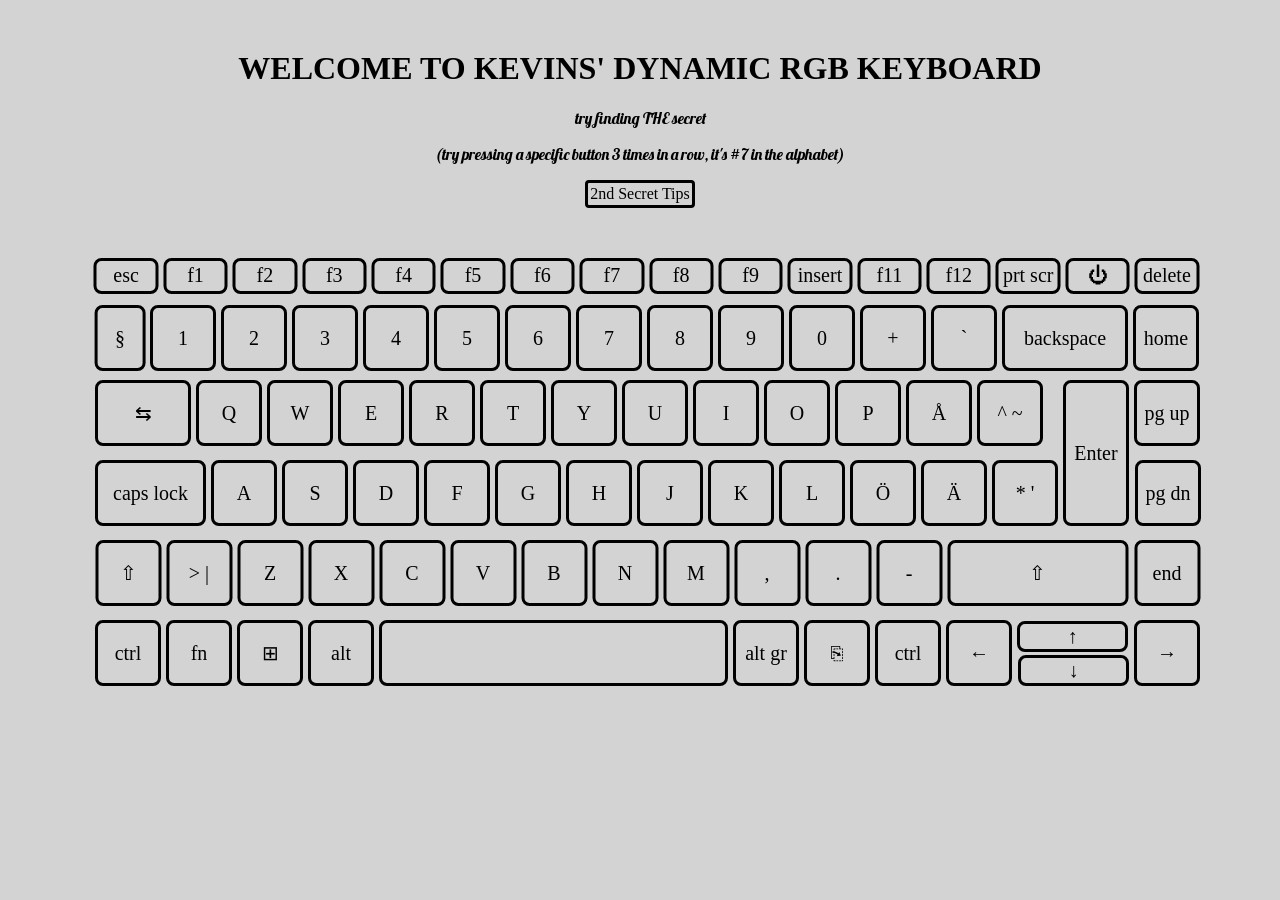
<file: index.html>
<!DOCTYPE html>
<html lang="sv">
<head>
    <meta charset="UTF-8">
    <meta name="viewport" content="width=device-width, initial-scale=1.0">
    <title>Document</title>
    <link rel="stylesheet" href="css/style.css">
    <link rel="preconnect" href="https://fonts.googleapis.com">
    <link rel="preconnect" href="https://fonts.gstatic.com" crossorigin>
    <link href="https://fonts.googleapis.com/css2?family=Lobster&display=swap" rel="stylesheet">
   
</head>
<body class="rainbow-border">

    <h1 id="rainbow">WELCOME TO KEVINS' DYNAMIC RGB KEYBOARD</h1>
    <p id="secret">try finding THE secret</p>
    <p>(try pressing a specific button 3 times in a row, it's #7 in the alphabet)</p>
    <a href="link.html">2nd Secret Tips</a>
    <video id="min_video" src="wallahivideo.mp4" width="600" height="400"></video>


    

    <div class="top_extra_layer">
        <div id="esc">esc</div>
        <div id="f1">f1 </div>
        <div id="f2">f2 </div>
        <div id="f3">f3 </div>
        <div id="f4">f4 </div>
        <div id="f5">f5 </div>
        <div id="f6">f6 </div>
        <div id="f7">f7 </div>
        <div id="f8">f8 </div>
        <div id="f9">f9 </div>
        <div id="f10">insert</div>
        <div id="f11">f11 </div>
        <div id="f12">f12</div>
        <div id="prtscr">prt scr</div>
        <div id="power">⏻</div>
        <div id="delete">delete</div>
    </div>

<div class="top_top_layer">
    <div id="§">§</div>
    <div id="1">1</div>
    <div id="2">2</div>
    <div id="3">3</div>
    <div id="4">4</div>
    <div id="5">5</div>
    <div id="6">6</div>
    <div id="7">7</div>
    <div id="8">8</div>
    <div id="9">9</div>
    <div id="0">0</div>
    <div id="+">+</div>
    <div id="accent">`</div>
    <div id="backspace">backspace</div>
    <div id="home">home</div>
</div>


<div class="top_layer">
    <div id="tab">⇆</div>
    <div id="q">Q</div>
    <div id="w">W</div>
    <div id="e">E</div>
    <div id="r">R</div>
    <div id="t">T</div>
    <div id="y">Y</div>
    <div id="u">U</div>
    <div id="i">I</div>
    <div id="o">O</div>
    <div id="p">P</div>
    <div id="å">Å</div>
    <div id="pilupp">^  ~</div>
    <div id="enter">Enter</div>
    <div id="pgup">pg up</div>
</div>
    
<div class="middle_layer">
    <div id="capslock">caps lock</div>
    <div id="a">A</div>
    <div id="s">S</div>
    <div id="d">D</div>
    <div id="f">F</div>
    <div id="g">G</div>
    <div id="h">H</div>
    <div id="j">J</div>
    <div id="k">K</div>
    <div id="l">L</div>
    <div id="ö">Ö</div>
    <div id="ä">Ä</div>
    <div id="star">* '</div>
    <div id="pgdn">pg dn</div>
</div>
   
<div class="bottom_layer">
    <div id="shiftV">⇧</div>
    <div id="arrows">> |</div>
    <div id="z">Z</div>
    <div id="x">X</div>
    <div id="c">C</div>
    <div id="v">V</div>
    <div id="b">B</div>
    <div id="n">N</div>
    <div id="m">M</div>
    <div id="komma">,</div>
    <div id="punkt">.</div>
    <div id="sträck">-</div>
    <div id="shiftH">⇧</div>
    <div id="end">end</div>
</div>

<div class="bottom_bottom_layer">
    <div id="ctrlV">ctrl</div>
    <div id="fn">fn</div>
    <div id="window">⊞</div>
    <div id="altL">alt</div>
    <div id="spacebar"></div>
    <div id="altH">alt gr</div>
    <div id="clipboard">⎘</div>
    <div id="ctrlH">ctrl</div>
    <div id="leftarrow">←</div>
    <div id="uparrow">↑</div>
    <div id="downarrow">↓</div>
    <div id="rightarrow">→</div>
</div>

    


    <script src="js/script.js"></script>
</body>
</html>
</file>
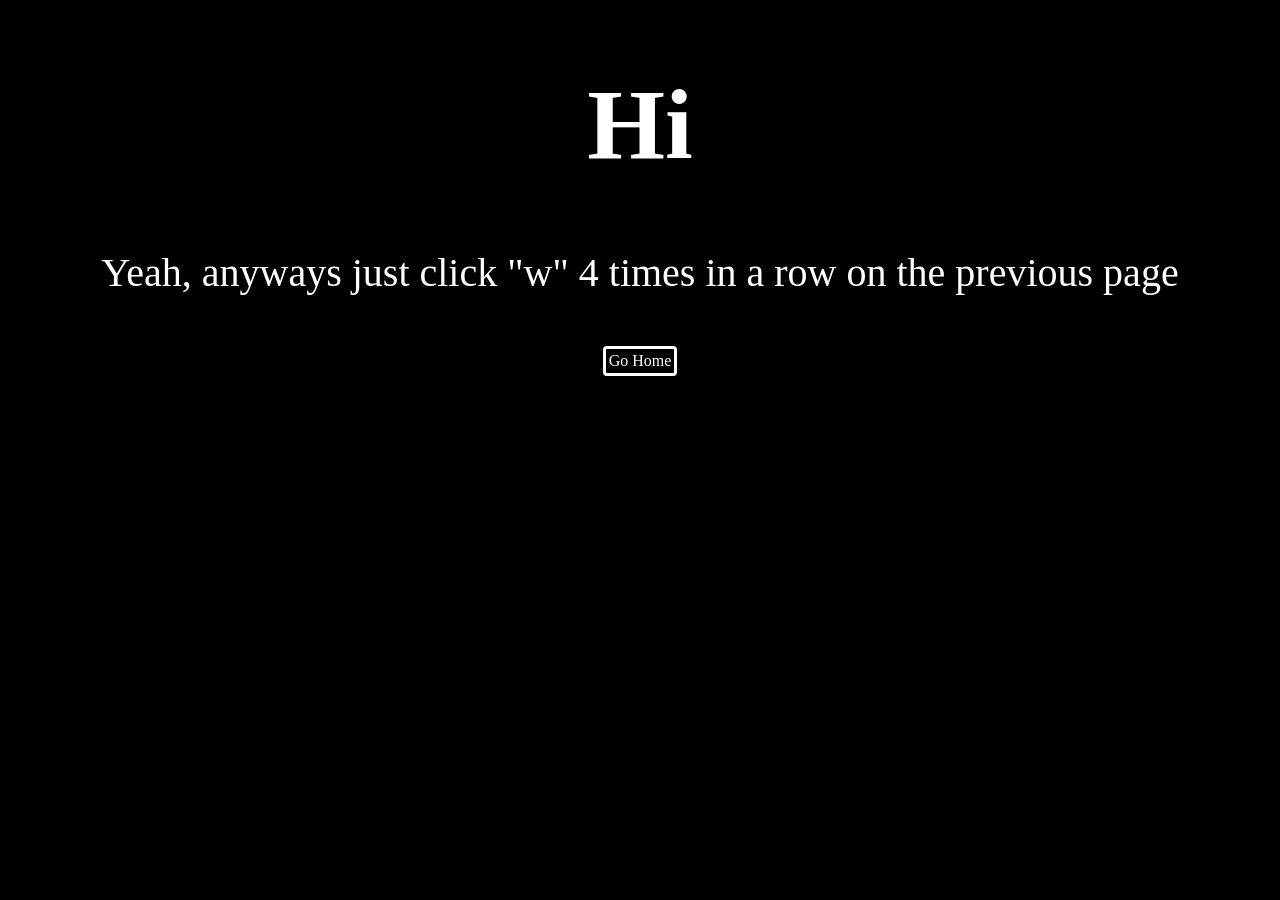
<file: link.html>
<!DOCTYPE html>
<html lang="en">
<head>
    <meta charset="UTF-8">
    <meta name="viewport" content="width=device-width, initial-scale=1.0">
    <title>Document</title>
    <link rel="stylesheet" href="link.css">
</head>
<body>
    <h1>Hi</h1>
    <p>Yeah, anyways just click "w" 4 times in a row on the previous page</p>
    <a href="index.html">Go Home</a>
</body>
</html>
</file>
<file: css/style.css>
h1{
    display: flex;
    justify-content: center;
    font-family:Georgia, 'Times New Roman', Times, serif;
    margin-top: 50px;
    color: black;
}

p{
    display: flex;
    justify-content: center;
    font-family: "Lobster", sans-serif;
    font-weight: 400;
    font-style: normal;
}
.rainbow{
    animation: rainbow-text 5s linear infinite;
}

#secret{
    animation: rainbow-text 5s linear infinite;
}

@keyframes rainbow-text{
    0%   { color: purple; }
    14%  { color: red; }
    28%  { color: orange; }
    42%  { color: yellow; }
    56%  { color: green; }
    70%  { color: blue; }
    84%  { color: indigo; }
    98%  { color: violet; }
    100% { color: purple; }
}

body{
    background-color: lightgrey;
    height: 800px;
}
div{
    width: 60px;
    height: 60px;
    border-radius: 8px;
    border: solid black;
    display: flex;
    justify-content: center;
    align-items: center;
    font-size: 20px;
    gap: 5px;
    color: black;
}

.key, div[id]{
    transition: background-color 1.4s ease-out;
}

div[style*="background-color"]{
    transition: background-color 0s !important;
}

.top_extra_layer{
    transform: translate(6.5px, 10px);
    display: flex;
    justify-content: center;
    width: 100%;
    border: none;
    color: white;
    border-radius: 8px;
    margin-top: 50px;
    height: 15px;
}

.top_extra_layer, .top_top_layer, .top_layer, .middle_layer, .bottom_layer, .bottom_bottom_layer{
    display: flex;
    justify-content: center;
    width: 100%;
    border: none;
    color: white;
    border-radius: 8px;
    align-items: center;
    text-align: center;
}
.top_top_layer{ 
    transform: translateY(35px);
    gap: 5px;
}
.top_layer{
    margin-top: 50px;
}

.middle_layer{
    margin-top: 20px;
    transform: translateX(-28px);
    
}

.bottom_layer{
    margin-top: 20px;
    transform: translateX(7.5px); 
}

.bottom_bottom_layer{
    margin-top: 20px;
    transform: translateX(65px);
}

#min_video{
    position: fixed;
    transform: translate(300px, -100px);
    opacity: 0;
    pointer-events: none;
    transition: opacity 1s ease;
    height: 400px;
    width: 600px;
}

#min_video.visa-video{
    opacity: 1;
    z-index: 9999;
}

#tab{
    width: 90px;
}

#enter{
    height: 140px;
    margin-top: 80px;
    transform: translateX(15px);
}

#capslock{
    width: 105px;
}

#shiftH{
    width: 175px;
    margin-right: 1px;
}

#backspace{
   width: 120px;
}

#§{
    width: 45px;
    transform: translateX(13.6px);
    margin-right: 13px;
    
}


#spacebar{
    width: 343px;
}

#uparrow{
    height: 25px;
    width: 105px;
    transform: translateY(-17px);
}

#downarrow{
    height: 25px;
    width: 105px;
    transform: translate(-115px, 17px)
}

#rightarrow{
    transform: translateX(-115px)
}

#pgup{
transform: translateX(15px);
}

#pgdn{
    transform: translateX(72px);
}

#esc, #f1 ,#f2, #f3, #f4, #f5, #f6, #f7, #f8, #f9, #f10, #f11, #f12, #prtscr, #power, #delete{
    width: 58.4px;
    height: 30px;
}

a{
    display: flex;
    margin: auto;
    width: fit-content;
    padding: 2px;
    border: solid black;
    border-radius: 4px;
    text-decoration: none;
    color: black;
}
</file>
<file: link.css>
body{
    background-color: black;
    color: white;
}

h1{
    display: flex;
    justify-content: center;
    font-size: 100px;
}

p{
    display: flex;
    justify-content: center;
    font-size: 40px;
}

a{
    display: flex;
    margin: 50px auto;
    width: fit-content;
    text-decoration: none;
    border: white solid;
    border-radius: 4px;
    color: white;
    padding: 3px;
}
</file>
